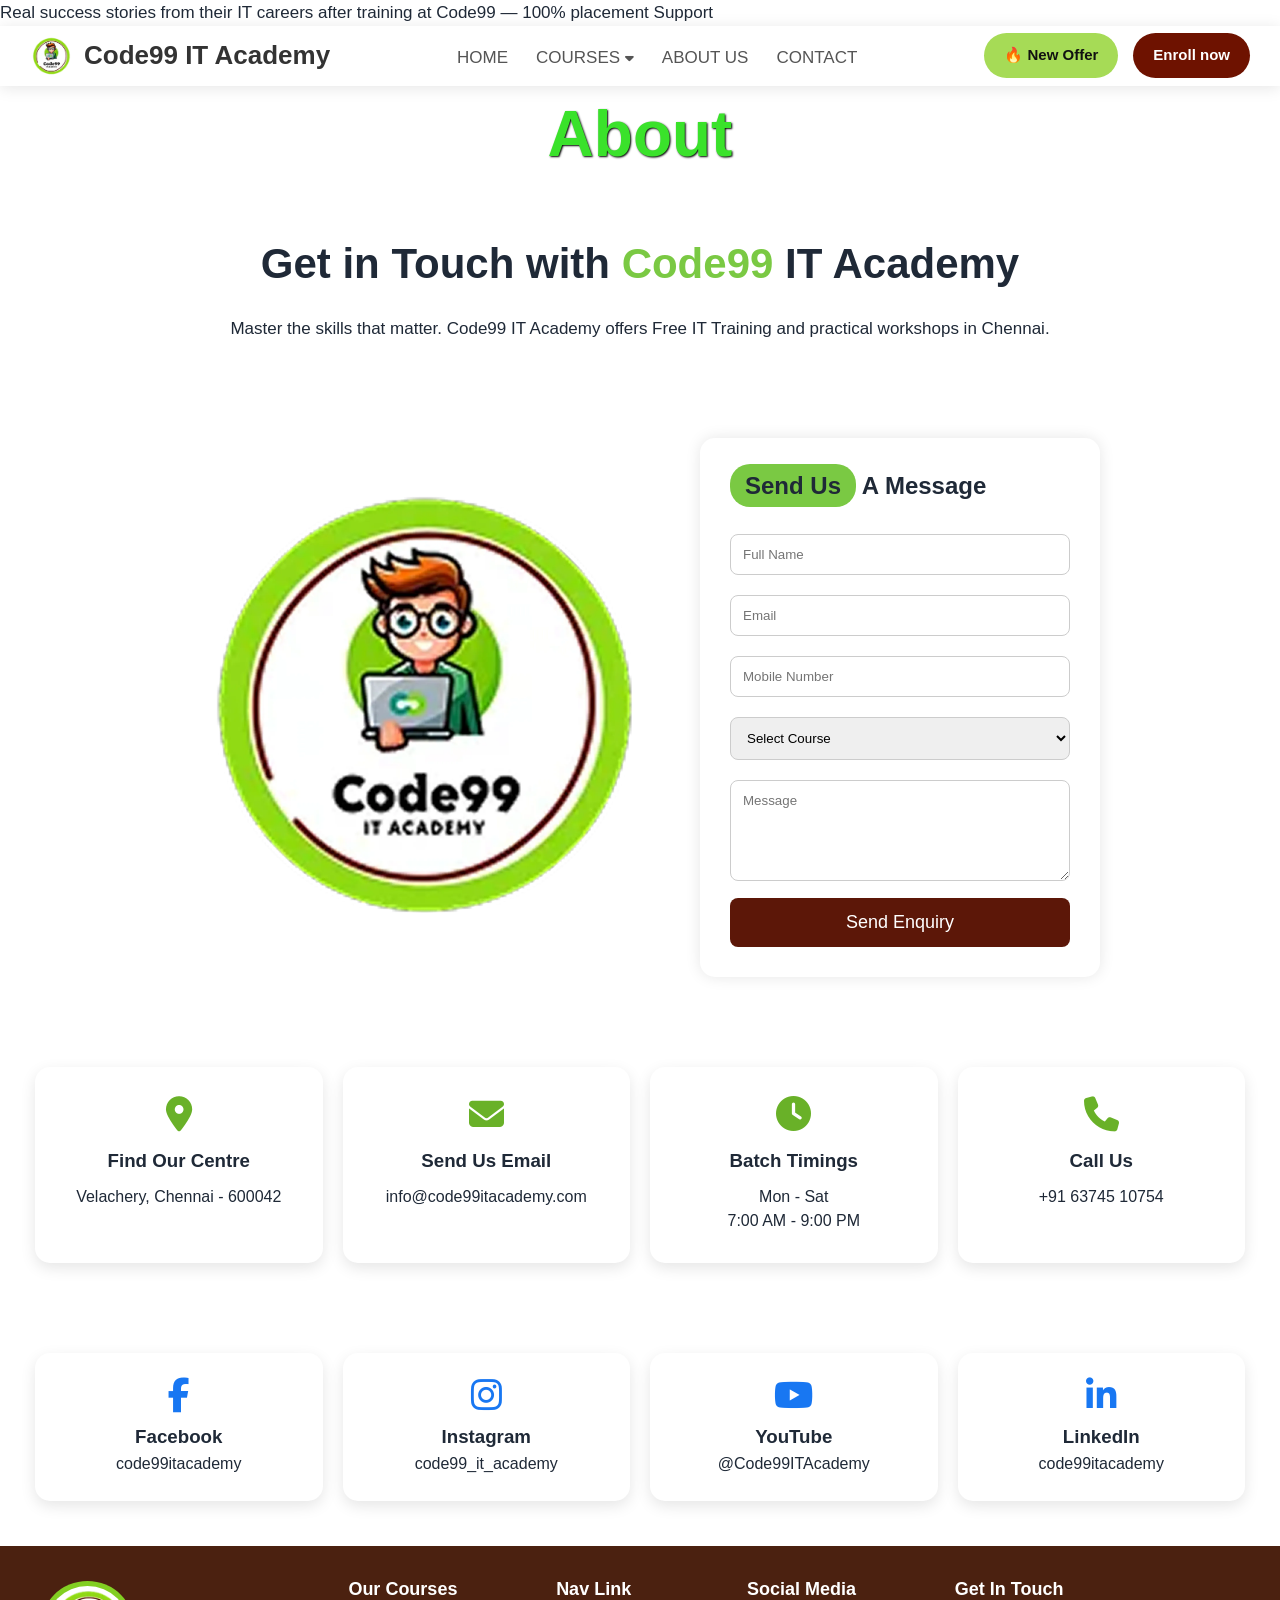
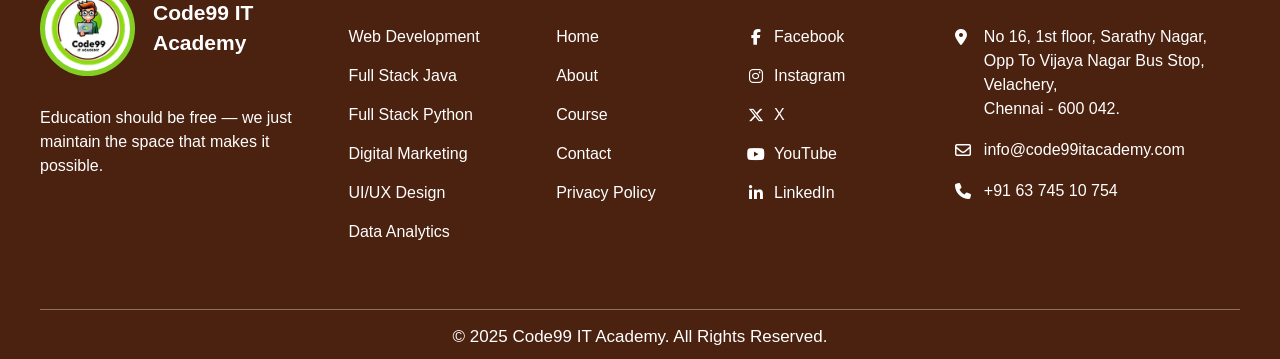
<file: about.html>
<!DOCTYPE html>
<html lang="en">
<head>
    <meta charset="UTF-8">
    <meta name="viewport" content="width=device-width, initial-scale=1.0">
    <title>About</title>
    <link rel="stylesheet" href="./about.css">
     <link rel="stylesheet"
        href="https://cdnjs.cloudflare.com/ajax/libs/font-awesome/6.5.1/css/all.min.css">
</head>
<body>
 <header>

    <!-- Top Bar -->
    <!-- <div class="top-bar">

        <div class="phone">
            <i class="fa-solid fa-phone"></i>
            +91 63745 10754
        </div> -->

        <div class="announcement">
            Real success stories from their IT careers after training at
            Code99 — 100% placement Support
        </div>

    </div>

    <!-- Navbar -->

    <nav class="navbar">

        <div class="logo-section">

            <img src="./imagep/c99.jpg" alt="Logo" height="100%" width="100%">

            <h2>Code99 IT Academy</h2>

        </div>

        <ul class="nav-links">

            <li><a href="./new one.html">HOME</a></li>

            <li>
                <a href="">
                    COURSES
                    <i class="fa-solid fa-caret-down"></i>
                </a>
            </li>

            <li><a href="./achivement.html">ABOUT US</a></li>

            <li><a href="./about.html">CONTACT</a></li>

        </ul>
         
        <div class="nav-buttons">

            <a href="https://api.whatsapp.com/send/?phone=%2B916374510754&text=Hello%21+I+would+like+to+know+more+about+the+available+courses&type=phone_number&app_absent=0" class="offer-btn">
                🔥 New Offer
            </a>

            <a href="./profirast.html" class="enroll-btn">
                Enroll now
            </a>

        </div>

    </nav>

</header>
    <h4>About</h4>
      <section class="contact-header">
        <h1>Get in Touch with <span>Code99</span> IT Academy</h1>
        <p>
            Master the skills that matter. Code99 IT Academy offers Free IT Training
            and practical workshops in Chennai.
        </p>
    </section>

    <section class="contact-section">

        <div class="left">
            <img src="./imagep/c99.jpg" alt="support">
        </div>

        <div class="right">
            <div class="form-box">
                <h2><span>Send Us</span> A Message</h2>

                <form>
                    <input type="text" placeholder="Full Name">
                    <input type="email" placeholder="Email">
                    <input type="tel" placeholder="Mobile Number">

                    <select>
                        <option>Select Course</option>
                        <option>Python</option>
                        <option>Java</option>
                        <option>Web Development</option>
                    </select>

                    <textarea rows="5" placeholder="Message"></textarea>

                    <button type="submit">Send Enquiry</button>
                </form>
            </div>
        </div>

    </section>

    <section class="info-cards">

        <div class="card">
            <i class="fas fa-map-marker-alt"></i>
            <h3>Find Our Centre</h3>
            <p>Velachery, Chennai - 600042</p>
        </div>

        <div class="card">
            <i class="fas fa-envelope"></i>
            <h3>Send Us Email</h3>
            <p>info@code99itacademy.com</p>
        </div>

        <div class="card">
            <i class="fas fa-clock"></i>
            <h3>Batch Timings</h3>
            <p>Mon - Sat<br>7:00 AM - 9:00 PM</p>
        </div>

        <div class="card">
            <i class="fas fa-phone"></i>
            <h3>Call Us</h3>
            <p>+91 63745 10754</p>
        </div>

    </section>
    <section class="social-section">

        <div class="social-card">
            <i class="fab fa-facebook-f"></i>
            <h3>Facebook</h3>
            <p>code99itacademy</p>
        </div>

        <div class="social-card">
            <i class="fab fa-instagram"></i>
            <h3>Instagram</h3>
            <p>code99_it_academy</p>
        </div>

        <div class="social-card">
            <i class="fab fa-youtube"></i>
            <h3>YouTube</h3>
            <p>@Code99ITAcademy</p>
        </div>

        <div class="social-card">
            <i class="fab fa-linkedin-in"></i>
            <h3>LinkedIn</h3>
            <p>code99itacademy</p>
        </div>

    </section>
    <div class="page-content">

    <footer class="footer">

        <div class="footer-container">
            <div class="footer-about">

                <div class="brand">
                    <div class="logo">
                        <img src="./imagep/c99.jpg" alt="Code99 IT Academy">
                    </div>

                    <h6>
                        Code99 IT<br>
                        Academy
                    </h6>
                </div>

                <p>
                    Education should be free — we just<br>
                    maintain the space that makes it<br>
                    possible.
                </p>

            </div>
            <div class="footer-column">

                <h3>Our Courses</h3>

                <ul>
                    <li><a href="#">Web Development</a></li>
                    <li><a href="#">Full Stack Java</a></li>
                    <li><a href="#">Full Stack Python</a></li>
                    <li><a href="#">Digital Marketing</a></li>
                    <li><a href="#">UI/UX Design</a></li>
                    <li><a href="#">Data Analytics</a></li>
                </ul>

            </div>
            <div class="footer-column">

                <h3>Nav Link</h3>

                <ul>
                    <li><a href="./index.html">Home</a></li>
                    <li><a href="./about.html">About</a></li>
                    <li><a href="./course.css">Course</a></li>
                    <li><a href="./about.html">Contact</a></li>
                    <li><a href="./achivement.html">Privacy Policy</a></li>
                </ul>

            </div>

            <div class="footer-column">

                <h3>Social Media</h3>

                <ul class="social-links">

                    <li>
                        <a href="#">
                            <i class="fa-brands fa-facebook-f"></i>
                            Facebook
                        </a>
                    </li>

                    <li>
                        <a href="#">
                            <i class="fa-brands fa-instagram"></i>
                            Instagram
                        </a>
                    </li>

                    <li>
                        <a href="#">
                            <i class="fa-brands fa-x-twitter"></i>
                            X
                        </a>
                    </li>

                    <li>
                        <a href="#">
                            <i class="fa-brands fa-youtube"></i>
                            YouTube
                        </a>
                    </li>

                    <li>
                        <a href="#">
                            <i class="fa-brands fa-linkedin-in"></i>
                            LinkedIn
                        </a>
                    </li>

                </ul>

            </div>
            <div class="footer-column contact">

                <h3>Get In Touch</h3>

                <p>
                    <i class="fa-solid fa-location-dot"></i>

                    <span>
                        No 16, 1st floor, Sarathy Nagar,<br>
                        Opp To Vijaya Nagar Bus Stop, Velachery,<br>
                        Chennai - 600 042.
                    </span>
                </p>

                <p>
                    <i class="fa-regular fa-envelope"></i>
                    <a href="mailto:info@code99itacademy.com">
                        info@code99itacademy.com
                    </a>
                </p>

                <p>
                    <i class="fa-solid fa-phone"></i>
                    <a href="tel:+916374510754">
                        +91 63 745 10 754
                    </a>
                </p>

            </div>

        </div>

        <div class="copyright">
            <p>
                © 2025 Code99 IT Academy. All Rights Reserved.
            </p>
        </div>

    </footer>


</body>
</html>
</file>
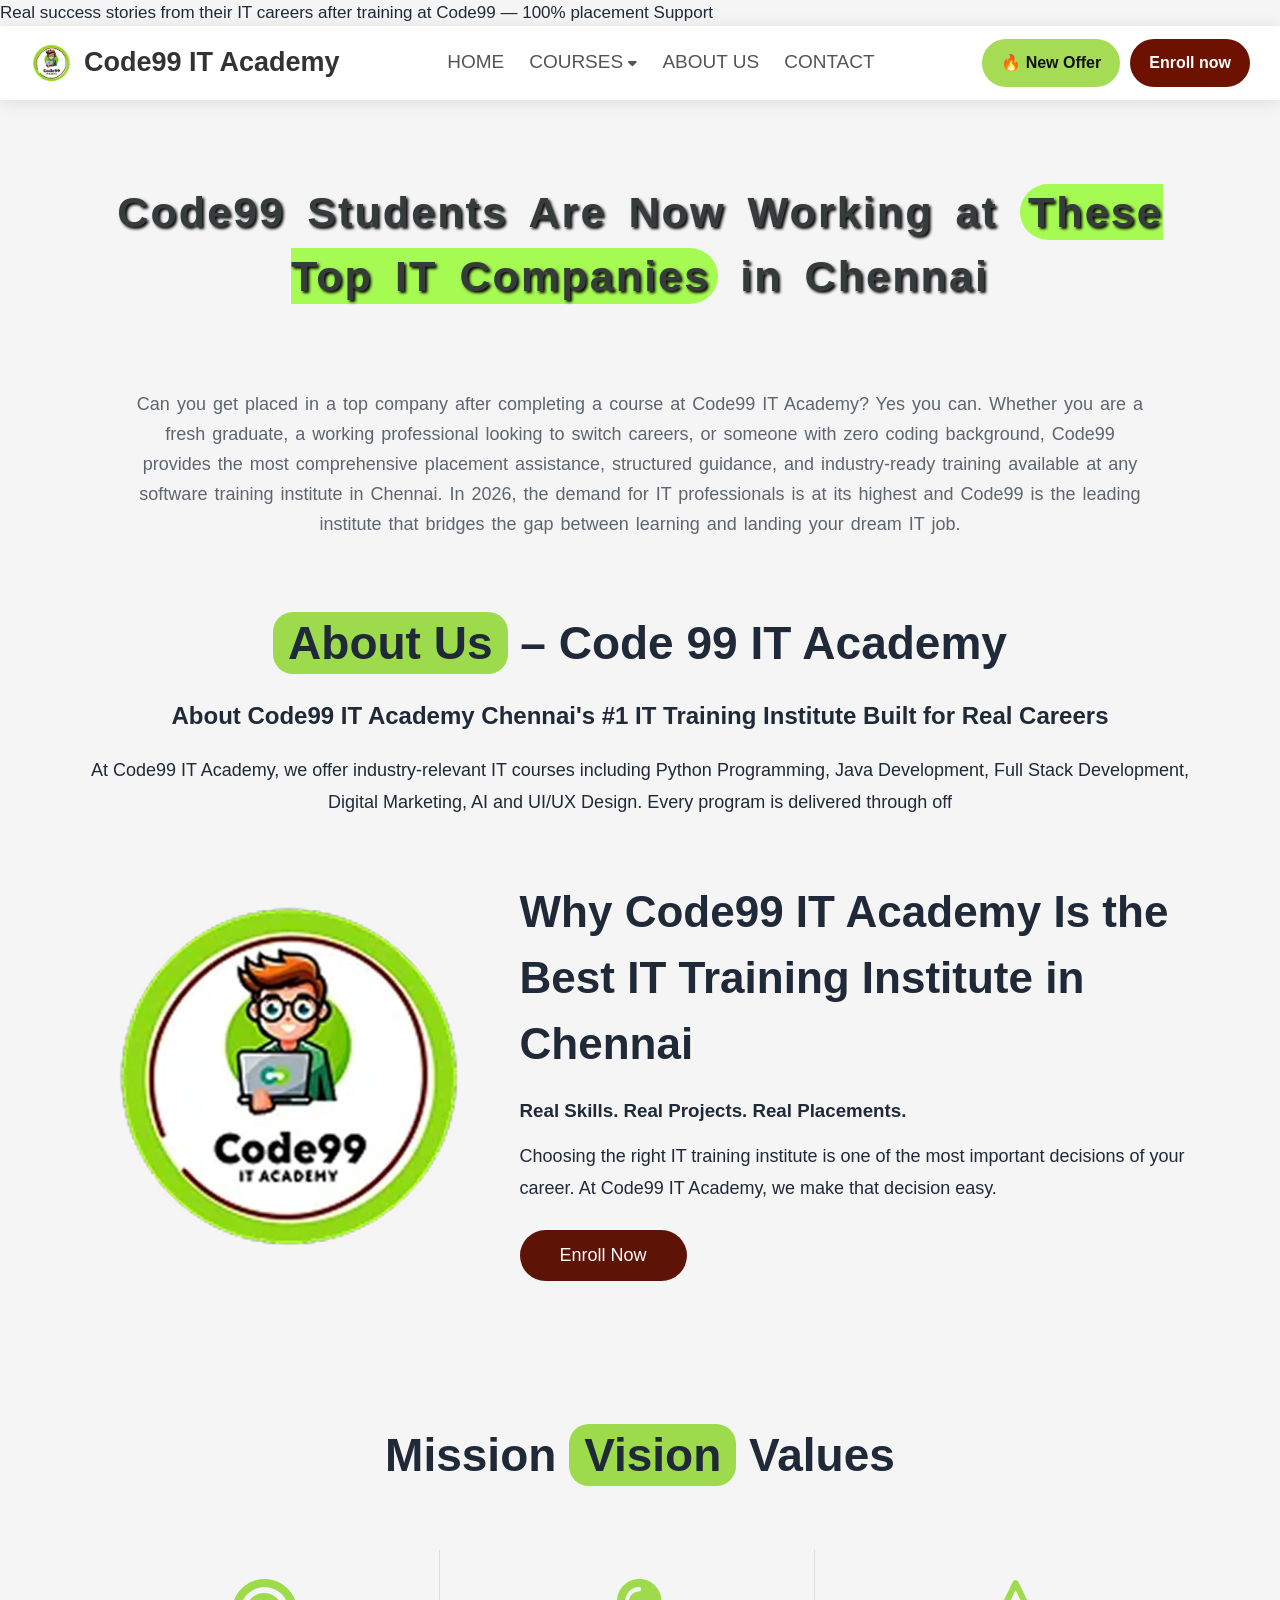
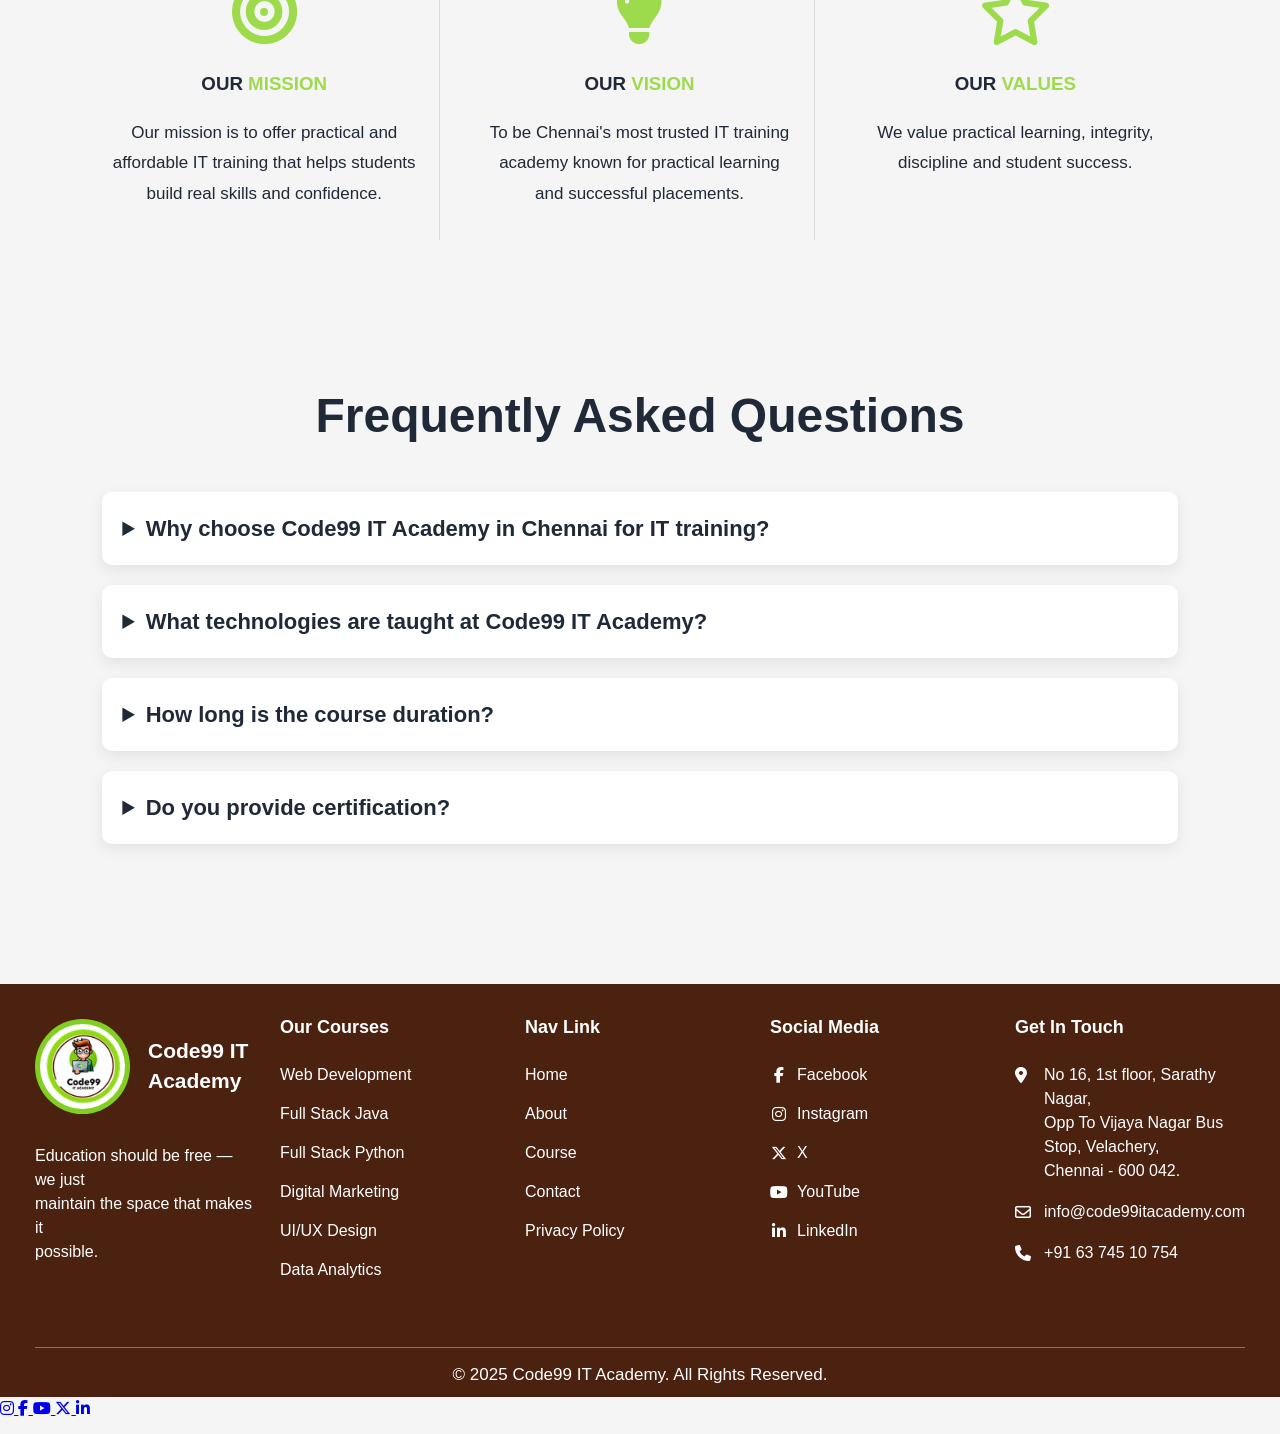
<file: achivement.html>
<!DOCTYPE html>
<html lang="en">
<head>
    <meta charset="UTF-8">
    <meta name="viewport" content="width=device-width, initial-scale=1.0">
    <title>achivement</title>
    <link rel="stylesheet" href="./achivement.css">
      <link rel="stylesheet" href="https://cdnjs.cloudflare.com/ajax/libs/font-awesome/6.7.2/css/all.min.css">
</head>
<body>
   
   <header>

    <!-- Top Bar -->
    <!-- <div class="top-bar">

        <div class="phone">
            <i class="fa-solid fa-phone"></i>
            +91 63745 10754
        </div> -->

        <div class="announcement">
            Real success stories from their IT careers after training at
            Code99 — 100% placement Support
        </div>

    </div>

    <!-- Navbar -->

    <nav class="navbar">

        <div class="logo-section">

            <img src="./imagep/c99.jpg" alt="Logo" height="100%" width="100%">

            <h2>Code99 IT Academy</h2>

        </div>

        <ul class="nav-links">

            <li><a href="./new one.html">HOME</a></li>

            <li>
                <a href="">
                    COURSES
                    <i class="fa-solid fa-caret-down"></i>
                </a>
            </li>

            <li><a href="./achivement.html">ABOUT US</a></li>

            <li><a href="./about.html">CONTACT</a></li>

        </ul>
         
        <div class="nav-buttons">

            <a href="https://api.whatsapp.com/send/?phone=%2B916374510754&text=Hello%21+I+would+like+to+know+more+about+the+available+courses&type=phone_number&app_absent=0" class="offer-btn">
                🔥 New Offer
            </a>

            <a href="./profirast.html" class="enroll-btn">
                Enroll now
            </a>

        </div>

    </nav>

</header>
  
    <h4>Code99 Students Are Now Working at <span class="headspan">These Top IT Companies</span> in Chennai</h4>
    <p>Can you get placed in a top company after completing a course at Code99 IT Academy? Yes you can. Whether you are a fresh graduate, a working professional looking to switch careers, or someone with zero coding background, Code99 provides the most comprehensive placement assistance, structured guidance, and industry-ready training available at any software training institute in Chennai. In 2026, the demand for IT professionals is at its highest and Code99 is the leading institute that bridges the gap between learning and landing your dream IT job.</p>
     <section class="about">
    <div class="title">
        <span>About Us</span> – Code 99 IT Academy
    </div>

    <h2>
        About Code99 IT Academy Chennai's #1 IT Training
        Institute Built for Real Careers
    </h2>

    <p>
        At Code99 IT Academy, we offer industry-relevant IT courses
        including Python Programming, Java Development,
        Full Stack Development, Digital Marketing, AI and UI/UX Design.
        Every program is delivered through off                                                                                                                                                                                                                       

    <div class="about-container">

        <div class="about-image">
            <img src="./imagep/c99.jpg" alt="Student">
        </div>

        <div class="about-content">
            <h1>
                Why Code99 IT Academy Is the Best IT Training Institute in Chennai
            </h1>

            <h3>
                Real Skills. Real Projects. Real Placements.
            </h3>

            <p>
                Choosing the right IT training institute is one of the
                most important decisions of your career.
                At Code99 IT Academy, we make that decision easy.
            </p>

            <button>Enroll Now</button>
        </div>

    </div>
</section>
<section class="mvv">

    <div class="section-heading">
        Mission <span>Vision</span> Values
    </div>

    <div class="mvv-container">

        <div class="box">
            <i class="fa-solid fa-bullseye"></i>

            <h3>OUR <span>MISSION</span></h3>

            <p>
                Our mission is to offer practical and affordable IT training
                that helps students build real skills and confidence.
            </p>
        </div>

        <div class="box">
            <i class="fa-solid fa-lightbulb"></i>

            <h3>OUR <span>VISION</span></h3>

            <p>
                To be Chennai's most trusted IT training academy known
                for practical learning and successful placements.
            </p>
        </div>

        <div class="box">
            <i class="fa-regular fa-star"></i>

            <h3>OUR <span>VALUES</span></h3>

            <p>
                We value practical learning, integrity,
                discipline and student success.
            </p>
        </div>

    </div>
</section>

<section class="faq">

    <h1>Frequently Asked Questions</h1>

    <details>
        <summary>
            Why choose Code99 IT Academy in Chennai for IT training?
        </summary>

        <p>
            Code99 IT Academy offers hands-on learning,
            expert trainers, project-based training,
            and placement support.
        </p>
    </details>

    <details>
        <summary>
            What technologies are taught at Code99 IT Academy?
        </summary>

        <p>
            Python, Java, Data Analytics, AI,
            Digital Marketing and Full Stack Development.
        </p>
    </details>

    <details>
        <summary>
            How long is the course duration?
        </summary>

        <p>
            Most courses are completed within 4 months
            with practical training and projects.
        </p>
    </details>

    <details>
        <summary>
            Do you provide certification?
        </summary>

        <p>
            Yes. Students receive recognized certifications
            after successful completion.
        </p>
    </details>

</section>
    <div class="page-content">

    <footer class="footer">

        <div class="footer-container">
            <div class="footer-about">

                <div class="brand">
                    <div class="logo">
                        <img src="./imagep/c99.jpg" alt="Code99 IT Academy">
                    </div>

                    <h6>
                        Code99 IT<br>
                        Academy
                    </h6>
                </div>

                <p>
                    Education should be free — we just<br>
                    maintain the space that makes it<br>
                    possible.
                </p>

            </div>
            <div class="footer-column">

                <h3>Our Courses</h3>

                <ul>
                    <li><a href="#">Web Development</a></li>
                    <li><a href="#">Full Stack Java</a></li>
                    <li><a href="#">Full Stack Python</a></li>
                    <li><a href="#">Digital Marketing</a></li>
                    <li><a href="#">UI/UX Design</a></li>
                    <li><a href="#">Data Analytics</a></li>
                </ul>

            </div>
            <div class="footer-column">

                <h3>Nav Link</h3>

                <ul>
                    <li><a href="./index.html">Home</a></li>
                    <li><a href="./about.html">About</a></li>
                    <li><a href="./course.css">Course</a></li>
                    <li><a href="./about.html">Contact</a></li>
                    <li><a href="./achivement.html">Privacy Policy</a></li>
                </ul>

            </div>

            <div class="footer-column">

                <h3>Social Media</h3>

                <ul class="social-links">

                    <li>
                        <a href="#">
                            <i class="fa-brands fa-facebook-f"></i>
                            Facebook
                        </a>
                    </li>

                    <li>
                        <a href="#">
                            <i class="fa-brands fa-instagram"></i>
                            Instagram
                        </a>
                    </li>

                    <li>
                        <a href="#">
                            <i class="fa-brands fa-x-twitter"></i>
                            X
                        </a>
                    </li>

                    <li>
                        <a href="#">
                            <i class="fa-brands fa-youtube"></i>
                            YouTube
                        </a>
                    </li>

                    <li>
                        <a href="#">
                            <i class="fa-brands fa-linkedin-in"></i>
                            LinkedIn
                        </a>
                    </li>

                </ul>

            </div>
            <div class="footer-column contact">

                <h3>Get In Touch</h3>

                <p>
                    <i class="fa-solid fa-location-dot"></i>

                    <span>
                        No 16, 1st floor, Sarathy Nagar,<br>
                        Opp To Vijaya Nagar Bus Stop, Velachery,<br>
                        Chennai - 600 042.
                    </span>
                </p>

                <p>
                    <i class="fa-regular fa-envelope"></i>
                    <a href="mailto:info@code99itacademy.com">
                        info@code99itacademy.com
                    </a>
                </p>

                <p>
                    <i class="fa-solid fa-phone"></i>
                    <a href="tel:+916374510754">
                        +91 63 745 10 754
                    </a>
                </p>

            </div>

        </div>

        <div class="copyright">
            <p>
                © 2025 Code99 IT Academy. All Rights Reserved.
            </p>
        </div>

    </footer>

    <div class="floating-social">

        <a href="#" class="instagram">
            <i class="fa-brands fa-instagram"></i>
        </a>

        <a href="#" class="facebook">
            <i class="fa-brands fa-facebook-f"></i>
        </a>

        <a href="#" class="youtube">
            <i class="fa-brands fa-youtube"></i>
        </a>

        <a href="#" class="twitter">
            <i class="fa-brands fa-x-twitter"></i>
        </a>

        <a href="#" class="linkedin">
            <i class="fa-brands fa-linkedin-in"></i>
        </a>

    </div>

</body>
</html>
</file>
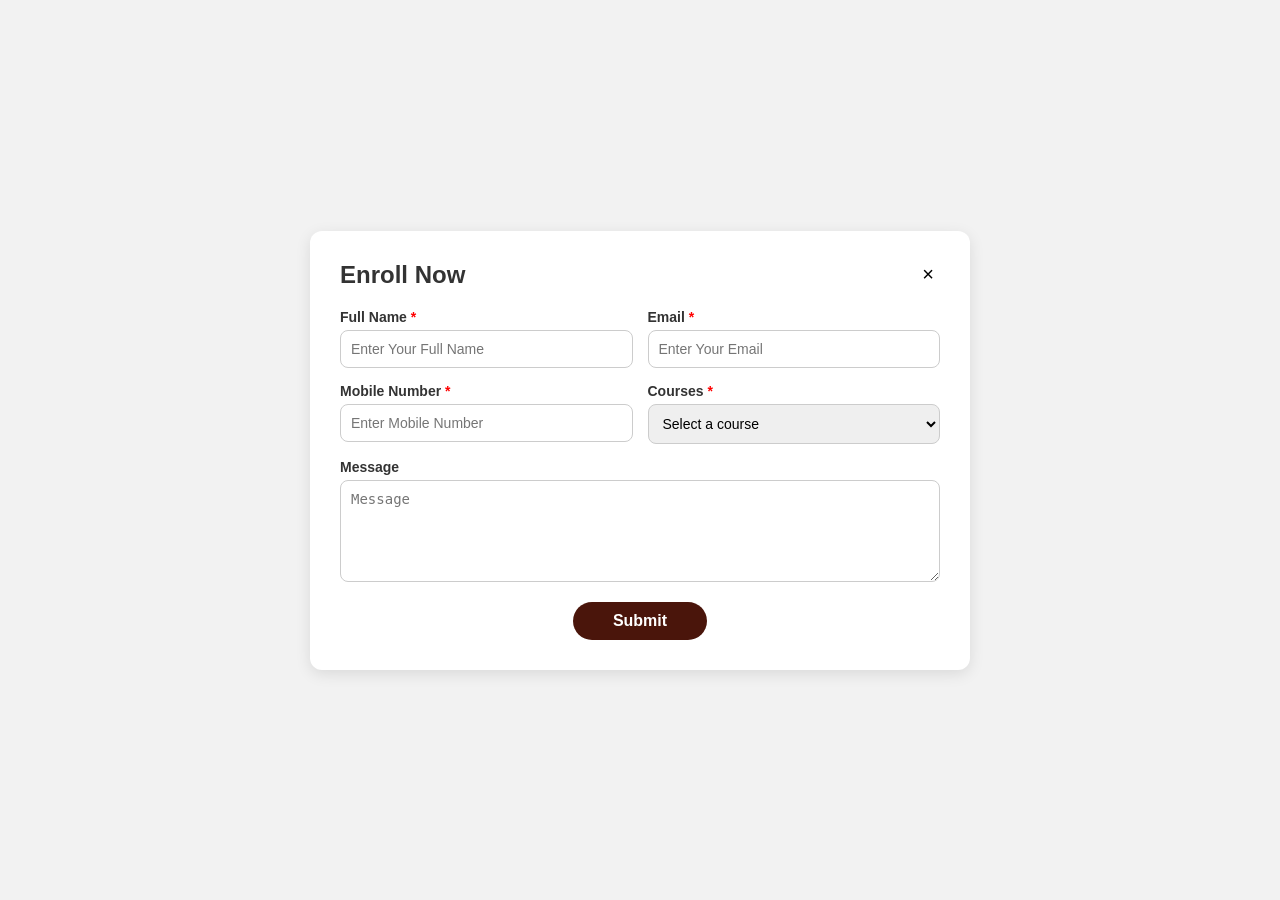
<file: profirast.html>
<!DOCTYPE html>
<html lang="en">
<head>
    <meta charset="UTF-8">
    <title>Enrollment Form</title>
    <style>
        /* General page layout */
        body {
            font-family: Arial, sans-serif;
            background-color: #f2f2f2;
            display: flex;
            justify-content: center;
            align-items: center;
            min-height: 100vh;
            margin: 0;
        }

        /* The main white card */
        .card {
            background-color: #ffffff;
            width: 90%;
            max-width: 600px;
            padding: 30px;
            border-radius: 12px;
            box-shadow: 0 4px 15px rgba(0, 0, 0, 0.1);
        }

        /* Form Header */
        .header {
            display: flex;
            justify-content: space-between;
            align-items: center;
            margin-bottom: 20px;
        }

        .header h2 {
            margin: 0;
            color: #333;
        }

        .close-btn {
            font-size: 20px;
            cursor: pointer;
            border: none;
            background: none;
        }

        /* Form Layout */
        .row {
            display: flex;
            gap: 15px;
            margin-bottom: 15px;
        }

        .field {
            flex: 1;
            display: flex;
            flex-direction: column;
        }

        /* Text Labels */
        label {
            font-size: 14px;
            font-weight: bold;
            margin-bottom: 5px;
            color: #333;
        }

        .star {
            color: red;
        }

        /* Input Boxes & Dropdowns */
        input, select, textarea {
            padding: 10px;
            border: 1px solid #ccc;
            border-radius: 8px;
            font-size: 14px;
            outline: none;
        }

        textarea {
            height: 80px;
            resize: vertical;
        }

        /* Submit Button */
        .btn-container {
            text-align: center;
            margin-top: 20px;
        }

        .submit-btn {
            background-color: #4a150b;
            color: white;
            padding: 10px 40px;
            border: none;
            border-radius: 20px;
            font-size: 16px;
            font-weight: bold;
            cursor: pointer;
        }

        .submit-btn:hover {
            background-color: #330e07;
        }
    </style>
</head>
<body>

    <div class="card">
        <!-- Header -->
        <div class="header">
            <h2>Enroll Now</h2>
            <button class="close-btn">&times;</button>
        </div>

        <!-- Form Start -->
        <form>
            <!-- Row 1: Name and Email -->
            <div class="row">
                <div class="field">
                    <label>Full Name <span class="star">*</span></label>
                    <input type="text" placeholder="Enter Your Full Name" required>
                </div>
                <div class="field">
                    <label>Email <span class="star">*</span></label>
                    <input type="email" placeholder="Enter Your Email" required>
                </div>
            </div>

            <!-- Row 2: Mobile and Courses -->
            <div class="row">
                <div class="field">
                    <label>Mobile Number <span class="star">*</span></label>
                    <input type="tel" placeholder="Enter Mobile Number" required>
                </div>
                <div class="field">
                    <label>Courses <span class="star">*</span></label>
                    <select required>
                        <option value="">Select a course</option>
                        <option value="c">C / C++</option>
                        <option value="java">Java</option>
                        <option value="python">Python</option>
                    </select>
                </div>
            </div>

            <!-- Row 3: Message -->
            <div class="field">
                <label>Message</label>
                <textarea placeholder="Message"></textarea>
            </div>

            <!-- Submit Button -->
            <div class="btn-container">
                <button type="submit" class="submit-btn">Submit</button>
            </div>
        </form>
    </div>

</body>
</html>
</file>
<file: about.css>
:root {
      --primary: #4A121A;
      --primary-hover: #360d13;
      --accent-green: #22C55E;
      --bg-light-green: #F2FBF5;
      --border-green: #DCFCE7;
      --text-dark: #1F2937;
      --text-muted: #6B7280;
      --border-gray: #E5E7EB;
      --card-bg: #FFFFFF;
      --dark-black:rgb(0, 0, 0);
    }

    * {
      box-sizing: border-box;
      margin: 0;
      padding: 0;
      font-family: -apple-system, BlinkMacSystemFont, "Segoe UI", Roboto, Helvetica, Arial, sans-serif;
    }

    body {
      background-color: #FFFFFF;
      color: var(--text-dark);
      line-height: 1.5;
      width: 100%;
      /* max-width:1300px; */
    }

  .top-bar{
    background:#7dc71d;
    color:#111;
    height:44px;

    display:flex;
    align-items:center;
    justify-content:space-between;

    padding:0 28px;
}

.phone{
    font-size:20px;
    font-weight:500;
}

.phone i{
    margin-right:8px;
}

.announcement{
    font-size:18px;
    font-weight:500;
}

/* ==========================
NAVBAR
========================== */

.navbar{

    background:#fff;
    height:60px;
    display:flex;
    justify-content:space-between;
    align-items:center;
    overflow: hidden;
    padding:14px 25px;
    font-size: 20px;
    box-shadow:0 2px 15px rgba(0,0,0,.1);
}

/* Logo */

.logo-section{
    display:flex;
    align-items:center;
    gap:12px;
}

.logo-section img{
    width:42px;
    height:42px;
    border-radius:50%;
}

.logo-section h2{
    font-size:30px;
    color:#333;
    font-weight:600;
}

/* Menu */

.nav-links{
    display:flex;
    list-style:none;
    gap:45px;
}

.nav-links a{
    text-decoration:none;
    color:#555;
    font-size:22px;
    font-weight:500;
    transition:.3s;
}

.nav-links a:hover{
    border-bottom: 2px solid #7dc71d;
    padding-bottom: 5px;
    border-radius: 2px;
    color:#7dc71d;
}

.nav-links i{
    font-size:14px;
}

/* Buttons */

.nav-buttons{
    display:flex;
    gap:15px;
}

.offer-btn{
    text-decoration:none;

    background:#a6db56;

    color:#111;

    padding:14px 25px;

    border-radius:30px;

    font-size:18px;
    font-weight:600;

    transition:.3s;
}

.offer-btn:hover{
    transform:translateY(-3px);
}

.enroll-btn{

    text-decoration:none;

    background:#6e1200;

    color:white;

    padding:14px 28px;

    border-radius:30px;

    font-size:18px;
    font-weight:600;

    transition:.3s;
}

.enroll-btn:hover{
    background:#520d00;
}
  .dropdown {
    position: relative;
    width: 250px;
    border: 1px solid #ddd;
    box-shadow: 0 2px 10px rgba(0,0,0,0.1);
    visibility: hidden;
  }
  .courses-btn {
    padding: 12px 15px;
    font-weight: bold;
    cursor: pointer;
    border-bottom: 1px solid #eee;
  }
  .menu {
    list-style: none;
    margin: 0;
    padding: 0;
  }
  .menu li {
    padding: 12px 15px;
    cursor: pointer;
    border-bottom: 1px solid #f0f0f0;
  }
  .menu li:hover {
    background: #f0f8ff;
    border-left: 3px solid #00c853;
  }
  /* Active item like in screenshot */
  .menu li.active {
    background: #f0f8ff;
    border-left: 3px solid #00c853;
  }
h4{
    text-align: center;
    font-size:4rem;
    color: rgb(58, 226, 43);
    margin: auto;
    text-shadow: 1px 1px 2px black;
}
.contact-header{
    text-align:center;
    padding:50px 20px;
}

.contact-header h1{
    font-size:45px;
    margin-bottom:20px;
}

.contact-header span{
    color:#7ac943;
}

.contact-header p{
    max-width:900px;
    margin:auto;
    line-height:1.7;
    font-size:18px;
}

.contact-section{
    display:flex;
    justify-content:center;
    align-items:center;
    gap:50px;
    padding:50px;
    flex-wrap:wrap;
}

.left img{
    width:500px;
    max-width:100%;
}

.form-box{
    background:#fff;
    padding:30px;
    border-radius:15px;
    box-shadow:0 0 15px rgba(0,0,0,0.1);
    width:420px;
}

.form-box h2{
    margin-bottom:20px;
}

.form-box span{
    background:#7ac943;
    padding:8px 15px;
    border-radius:20px;
}

form input,
form select,
form textarea{
    width:100%;
    padding:12px;
    margin:10px 0;
    border:1px solid #ccc;
    border-radius:8px;
}

button{
    width:100%;
    padding:14px;
    border:none;
    background:#5c1708;
    color:white;
    font-size:18px;
    border-radius:8px;
    cursor:pointer;
}

button:hover{
    background:#3f1005;
}

.info-cards{
    display:grid;
    grid-template-columns:repeat(auto-fit,minmax(250px,1fr));
    gap:20px;
    padding:50px;
}

.card{
    background:white;
    text-align:center;
    padding:30px;
    border-radius:15px;
    box-shadow:0 5px 15px rgba(0,0,0,0.1);
}

.card i{
    font-size:35px;
    color:#69b128;
    margin-bottom:15px;
}

.card h3{
    margin-bottom:10px;
}

.social-section{
    display:grid;
    grid-template-columns:repeat(auto-fit,minmax(220px,1fr));
    gap:20px;
    padding:50px;
}

.social-card{
    background:white;
    text-align:center;
    padding:25px;
    border-radius:15px;
    box-shadow:0 5px 15px rgba(0,0,0,0.1);
}

.social-card i{
    font-size:35px;
    color:#1877f2;
    margin-bottom:10px;
}
/* .floating-icons{
    position:fixed;
    top:200px;
    right:15px;
    display:flex;
    flex-direction:column;
    gap:10px;
} */

.floating-icons a{
    width:50px;
    height:50px;
    display:flex;
    align-items:center;
    justify-content:center;
    background:#fff;
    border-radius:10px;
    text-decoration:none;
    color:black;
    font-size:22px;
    box-shadow:0 0 10px rgba(0,0,0,0.2);
}

.floating-icons a:hover{
    transform:scale(1.1);
}
.footer {
    font-family: Arial, Helvetica, sans-serif;
    position: relative;
    background: #4b2110;
    color: #fff;
    padding: 30px 45px 0;
}



.footer-container {
    max-width: 1280px;
    margin: auto;

    display: grid;

    grid-template-columns:
        1.6fr
        1fr
        0.9fr
        1fr
        1.7fr;

    gap: 40px;

    padding-bottom:50px;
}


.footer-about {
    padding-top: 5px;
}

.brand {
    display: flex;
    align-items: center;
    gap: 18px;
}

.logo {
    width: 95px;
    height: 95px;

    border-radius: 50%;

    background: #82cf22;

    display: flex;
    align-items: center;
    justify-content: center;

    padding: 5px;
}

.logo img {
    width: 100%;
    height: 100%;

    object-fit: cover;

    border-radius: 50%;

    background: white;
}


.brand h6 {
    font-size: 21px;
    line-height: 1.45;
    font-weight: 700;
}


.footer-about p {
    margin-top: 30px;

    font-size: 16px;
    line-height: 1.5;

    color: #fff;
}

.footer-column h3 {
    font-size: 18px;
    font-weight: 700;

    margin-bottom: 22px;
}


.footer-column ul {
    list-style: none;
}


.footer-column ul li {
    display: flex;
    flex-direction: column;
    margin-bottom:15px;
}


.footer-column a {
    color: #fff;
    text-decoration: none;

    font-size: 16px;

    transition: 0.3s;
}


.footer-column a:hover {
    color: #8bd52c;
}

.social-links li a {
    display: flex;
    align-items: center;
    gap: 10px;
}


.social-links i {
    width: 17px;
    text-align: center;
}

.contact p {
    display: flex;
    align-items: flex-start;

    gap: 13px;

    margin-bottom: 17px;

    font-size: 16px;
    line-height: 1.5;
}


.contact p i {
    width: 16px;
    min-width: 16px;

    margin-top: 4px;

    color: #fff;
}


.contact p a {
    font-size: 16px;
}

.copyright {
    border-top: 1px solid rgba(255, 255, 255, 0.35);

    text-align: center;

    padding: 14px 0 10px;
}


.copyright p {
    font-size: 17px;
    line-height: 1.5;
}
/* =========================================================
   RESPONSIVE DESIGN
   ========================================================= */

/* =========================
   LARGE DESKTOP
   1400px+
   ========================= */

@media (min-width: 1400px) {

    .top-bar {
        height: 44px;
        padding: 0 40px;
    }

    .phone {
        font-size: 18px;
    }

    .announcement {
        font-size: 18px;
    }

    .navbar {
        min-height: 70px;
        padding: 12px 40px;
    }

    .logo-section h2 {
        font-size: 28px;
    }

    .nav-links {
        gap: 35px;
    }

    .nav-links a {
        font-size: 18px;
    }

    .offer-btn,
    .enroll-btn {
        font-size: 16px;
        padding: 12px 22px;
    }

    .contact-header {
        padding: 55px 40px;
    }

    .contact-header h1 {
        font-size: 44px;
    }

    .contact-header p {
        font-size: 18px;
        max-width: 900px;
    }

    .contact-section {
        padding: 50px;
        gap: 50px;
    }

    .left img {
        width: min(500px, 42vw);
        height: auto;
    }

    .form-box {
        width: min(420px, 38vw);
    }

    .info-cards,
    .social-section {
        padding: 50px;
    }

    .footer {
        padding: 30px 45px 0;
    }
}


/* =========================
   DESKTOP
   1200px - 1399px
   ========================= */

@media (min-width: 1200px) and (max-width: 1399px) {

    .top-bar {
        padding: 0 30px;
    }

    .phone {
        font-size: 17px;
    }

    .announcement {
        font-size: 17px;
    }

    .navbar {
        padding: 12px 30px;
    }

    .logo-section h2 {
        font-size: 26px;
    }

    .nav-links {
        gap: 28px;
    }

    .nav-links a {
        font-size: 17px;
    }

    .offer-btn,
    .enroll-btn {
        font-size: 15px;
        padding: 11px 20px;
    }

    .contact-header {
        padding: 50px 35px;
    }

    .contact-header h1 {
        font-size: 42px;
    }

    .contact-header p {
        font-size: 17px;
    }

    .contact-section {
        padding: 45px 35px;
        gap: 40px;
    }

    .left img {
        width: min(480px, 42vw);
    }

    .form-box {
        width: 400px;
        max-width: 100%;
    }

    .info-cards,
    .social-section {
        padding: 45px 35px;
    }

    .footer {
        padding: 30px 40px 0;
    }
}


/* =========================
   LAPTOP / SMALL DESKTOP
   992px - 1199px
   ========================= */

@media (min-width: 992px) and (max-width: 1199px) {

    .top-bar {
        height: 42px;
        padding: 0 22px;
    }

    .phone {
        font-size: 16px;
    }

    .announcement {
        font-size: 16px;
    }

    .navbar {
        min-height: 65px;
        padding: 10px 22px;
    }

    .logo-section {
        gap: 8px;
    }

    .logo-section img {
        width: 38px;
        height: 38px;
    }

    .logo-section h2 {
        font-size: 23px;
    }

    .nav-links {
        gap: 20px;
    }

    .nav-links a {
        font-size: 15px;
    }

    .nav-links i {
        font-size: 11px;
    }

    .nav-buttons {
        gap: 8px;
    }

    .offer-btn,
    .enroll-btn {
        font-size: 14px;
        padding: 10px 15px;
    }

    .contact-header {
        padding: 45px 30px;
    }

    .contact-header h1 {
        font-size: 38px;
    }

    .contact-header p {
        font-size: 16px;
    }

    .contact-section {
        padding: 40px 30px;
        gap: 30px;
    }

    .left img {
        width: min(430px, 45vw);
    }

    .form-box {
        width: 380px;
        max-width: 100%;
        padding: 27px;
    }

    .info-cards,
    .social-section {
        padding: 40px 30px;
        gap: 18px;
    }

    .card {
        padding: 25px;
    }

    .social-card {
        padding: 22px;
    }

    .footer {
        padding: 35px 30px 0;
    }

    .footer-container {
        grid-template-columns: repeat(3, 1fr);
        gap: 30px;
    }
}


/* =========================
   TABLET
   768px - 991px
   ========================= */

@media (min-width: 768px) and (max-width: 991px) {

    .top-bar {
        height: 40px;
        padding: 0 18px;
    }

    .phone {
        font-size: 14px;
    }

    .announcement {
        font-size: 14px;
    }

    .navbar {
        min-height: 70px;
        padding: 10px 18px;
    }

    .logo-section {
        gap: 7px;
    }

    .logo-section img {
        width: 36px;
        height: 36px;
    }

    .logo-section h2 {
        font-size: 21px;
    }

    .nav-links {
        gap: 14px;
    }

    .nav-links a {
        font-size: 14px;
    }

    .nav-buttons {
        gap: 6px;
    }

    .offer-btn,
    .enroll-btn {
        font-size: 12px;
        padding: 9px 12px;
    }

    .contact-header {
        padding: 40px 25px;
    }

    .contact-header h1 {
        font-size: 34px;
    }
}


@media (min-width: 576px) and (max-width: 767px) {

    .top-bar {
        height: auto;
        min-height: 38px;
        padding: 7px 15px;
        gap: 8px;
    }

    .phone,
    .announcement {
        font-size: 13px;
    }

    .navbar {
        height: auto;
        min-height: 65px;
        padding: 10px 15px;
        flex-wrap: wrap;
        gap: 12px;
    }

    .logo-section {
        flex-shrink: 0;
    }

    .logo-section img {
        width: 36px;
        height: 36px;
    }

    .logo-section h2 {
        font-size: 20px;
    }

    .nav-links {
        order: 3;
        width: 100%;
        justify-content: center;
        gap: 18px;
        flex-wrap: wrap;
    }

    .nav-links a {
        font-size: 14px;
    }

    .nav-buttons {
        gap: 7px;
    }

    .offer-btn,
    .enroll-btn {
        font-size: 12px;
        padding: 8px 12px;
    }

    .contact-header {
        padding: 30px 20px;
    }

    .contact-header h1 {
        font-size: 30px;
        margin-bottom: 15px;
    }

    .contact-header p {
        font-size: 14px;
    }

    .contact-section {
        padding: 25px 20px;
        gap: 25px;
    }

    .left img {
        width: 100%;
        max-width: 450px;
    }

    .form-box {
        width: 100%;
        max-width: 450px;
        padding: 22px;
    }

    .form-box h2 {
        font-size: 22px;
    }

    form input,
    form select,
    form textarea {
        font-size: 14px;
        padding: 11px;
    }

    button {
        font-size: 16px;
        padding: 12px;
    }

    .info-cards,
    .social-section {
        padding: 25px 20px;
        grid-template-columns: repeat(2, 1fr);
        gap: 15px;
    }

    .card,
    .social-card {
        padding: 20px 15px;
    }

    .card i,
    .social-card i {
        font-size: 30px;
    }

    .footer {
        padding: 30px 20px 0;
    }

    .footer-container {
        grid-template-columns: repeat(2, 1fr);
        gap: 25px;
    }

    .logo {
        width: 65px;
        height: 65px;
    }

    .brand h6 {
        font-size: 16px;
    }

    .footer-about p,
    .footer-column a,
    .contact p {
        font-size: 13px;
    }

    .copyright p {
        font-size: 12px;
    }
}




@media (max-width: 575px) {

    /* TOP BAR */

    .top-bar {
        height: auto;
        min-height: 36px;
        padding: 6px 12px;
        gap: 5px;
    }

    .phone {
        font-size: 11px;
    }

    .announcement {
        font-size: 11px;
        text-align: right;
    }

    /* NAVBAR */

    .navbar {
        height: auto;
        min-height: 60px;
        padding: 9px 12px;
        flex-wrap: wrap;
        gap: 10px;
    }

    .logo-section {
        gap: 6px;
    }

    .logo-section img {
        width: 34px;
        height: 34px;
    }

    .logo-section h2 {
        font-size: 18px;
    }

    .nav-links {
        order: 3;
        width: 100%;
        justify-content: center;
        align-items: center;
        gap: 12px;
        flex-wrap: wrap;
    }

    .nav-links a {
        font-size: 12px;
    }

    .nav-links i {
        font-size: 9px;
    }

    .nav-buttons {
        gap: 5px;
    }

    .offer-btn,
    .enroll-btn {
        font-size: 10px;
        padding: 7px 10px;
        white-space: nowrap;
    }

    /* HEADER */

    .contact-header {
        padding: 25px 15px;
    }

    .contact-header h1 {
        font-size: clamp(25px, 7vw, 30px);
        margin-bottom: 12px;
    }

    .contact-header p {
        font-size: 13px;
        line-height: 1.6;
    }

    /* CONTACT SECTION */

    .contact-section {
        padding: 20px 15px;
        gap: 20px;
        flex-direction: column;
    }

    .left {
        width: 100%;
        text-align: center;
    }

    .left img {
        width: 100%;
        max-width: 360px;
        height: auto;
    }

    .form-box {
        width: 100%;
        max-width: 100%;
        padding: 18px;
        border-radius: 12px;
    }

    .form-box h2 {
        font-size: 20px;
        margin-bottom: 15px;
    }

    .form-box span {
        padding: 6px 12px;
        font-size: 13px;
    }

    form input,
    form select,
    form textarea {
        width: 100%;
        padding: 10px;
        margin: 7px 0;
        font-size: 13px;
    }

    button {
        padding: 11px;
        font-size: 15px;
    }

    /* INFO CARDS */

    .info-cards,
    .social-section {
        padding: 20px 15px;
        grid-template-columns: 1fr;
        gap: 15px;
    }

    .card {
        padding: 20px 15px;
        border-radius: 12px;
    }

    .card i {
        font-size: 28px;
        margin-bottom: 10px;
    }

    .card h3 {
        font-size: 17px;
    }

    .card p {
        font-size: 13px;
    }

    /* SOCIAL CARDS */

    .social-card {
        padding: 20px 15px;
        border-radius: 12px;
    }

    .social-card i {
        font-size: 28px;
    }

    .social-card h3 {
        font-size: 17px;
    }

    .social-card p {
        font-size: 13px;
    }

    /* FOOTER */

    .footer {
        padding: 25px 15px 0;
    }

    .footer-container {
        grid-template-columns: 1fr;
        gap: 25px;
        padding-bottom: 30px;
    }

    .brand {
        gap: 12px;
    }

    .logo {
        width: 60px;
        height: 60px;
    }

    .brand h6 {
        font-size: 16px;
    }

    .footer-about p,
    .footer-column a,
    .contact p {
        font-size: 13px;
    }

    .footer-column h3 {
        font-size: 16px;
        margin-bottom: 15px;
    }

    .footer-column ul li {
        margin-bottom: 10px;
    }

    .contact p {
        gap: 9px;
        margin-bottom: 12px;
    }

    .copyright {
        padding: 12px 0 9px;
    }

    .copyright p {
        font-size: 11px;
    }

    /* FLOATING ICONS */

    .floating-icons a {
        width: 42px;
        height: 42px;
        font-size: 18px;
    }
}
</file>
<file: achivement.css>
:root {
      --primary: #4A121A;
      --primary-hover: #360d13;
      --accent-green: #22C55E;
      --bg-light-green: #F2FBF5;
      --border-green: #DCFCE7;
      --text-dark: #1F2937;
      --text-muted: #6B7280;
      --border-gray: #E5E7EB;
      --card-bg: #FFFFFF;
      --dark-black:rgb(0, 0, 0);
    }

    * {
      box-sizing: border-box;
      margin: 0;
      padding: 0;
      font-family: -apple-system, BlinkMacSystemFont, "Segoe UI", Roboto, Helvetica, Arial, sans-serif;
    }

    body {
      background-color: #FFFFFF;
      color: var(--text-dark);
      line-height: 1.5;
      width: 100%;
      /* max-width:1300px; */
    }

   .top-bar{
    background:#7dc71d;
    color:#111;
    height:44px;

    display:flex;
    align-items:center;
    justify-content:space-between;

    padding:0 28px;
}

.phone{
    font-size:20px;
    font-weight:500;
}

.phone i{
    margin-right:8px;
}

.announcement{
    font-size:18px;
    font-weight:500;
}

/* ==========================
NAVBAR
========================== */

.navbar{

    background:#fff;

    display:flex;
    justify-content:space-between;
    align-items:center;
    overflow: hidden;
    padding:14px 25px;

    box-shadow:0 2px 15px rgba(0,0,0,.1);
}

/* Logo */

.logo-section{
    display:flex;
    align-items:center;
    gap:12px;
}

.logo-section img{
    width:42px;
    height:42px;
    border-radius:50%;
}

.logo-section h2{
    font-size:30px;
    color:#333;
    font-weight:600;
}

/* Menu */

.nav-links{
    display:flex;
    list-style:none;
    gap:45px;
}

.nav-links a{
    text-decoration:none;
    color:#555;
    font-size:22px;
    font-weight:500;
    transition:.3s;
}

.nav-links a:hover{
    border-bottom: 2px solid #7dc71d;
    padding-bottom: 5px;
    border-radius: 2px;
    color:#7dc71d;
}

.nav-links i{
    font-size:14px;
}

/* Buttons */

.nav-buttons{
    display:flex;
    gap:15px;
}

.offer-btn{
    text-decoration:none;

    background:#a6db56;

    color:#111;

    padding:14px 25px;

    border-radius:30px;

    font-size:18px;
    font-weight:600;

    transition:.3s;
}

.offer-btn:hover{
    transform:translateY(-3px);
}

.enroll-btn{

    text-decoration:none;

    background:#6e1200;

    color:white;

    padding:14px 28px;

    border-radius:30px;

    font-size:18px;
    font-weight:600;

    transition:.3s;
}

.enroll-btn:hover{
    background:#520d00;
}
  .dropdown {
    position: relative;
    width: 250px;
    border: 1px solid #ddd;
    box-shadow: 0 2px 10px rgba(0,0,0,0.1);
    visibility: hidden;
  }
  .courses-btn {
    padding: 12px 15px;
    font-weight: bold;
    cursor: pointer;
    border-bottom: 1px solid #eee;
  }
  .menu {
    list-style: none;
    margin: 0;
    padding: 0;
  }
  .menu li {
    padding: 12px 15px;
    cursor: pointer;
    border-bottom: 1px solid #f0f0f0;
  }
  .menu li:hover {
    background: #f0f8ff;
    border-left: 3px solid #00c853;
  }
  /* Active item like in screenshot */
  .menu li.active {
    background: #f0f8ff;
    border-left: 3px solid #00c853;
  }

h4{
    width:80%;
    margin:90px auto;
    font-size:2.9rem;
    font-family: Arial, Helvetica, sans-serif;
    text-align: center;
    text-shadow: 2px 2px 3px black;
    color: rgb(54, 59, 60);
    letter-spacing:2px;
    word-spacing:8px;
}
.headspan{
    background-color:rgba(129, 255, 3, 0.669);
    border-radius:30px;
    padding:4px 8px;
}
h4+p{
    width:82%;
    margin: auto;
    text-align:center;
    font-size:20px;
    line-height:32px;
    font-family: Arial, Helvetica, sans-serif;
    word-spacing:2px;
    opacity: 0.7;
}
*{
    margin:0;
    padding:0;
    box-sizing:border-box;
    font-family:Arial, sans-serif;
}

body{
    background:#f5f5f5;
}


.about{
    padding:70px 8%;
    text-align:center;
}

.title{
    font-size:50px;
    font-weight:bold;
    margin-bottom:20px;
}

.title span{
    background:#9edb4c;
    padding:5px 15px;
    border-radius:20px;
}

.about h2{
    margin-bottom:20px;
}

.about p{
    line-height:1.8;
    font-size:18px;
}

.about-container{
    display:flex;
    justify-content:space-between;
    align-items:center;
    gap:50px;
    margin-top:60px;
    flex-wrap:wrap;
}

.about-image img{
    width:450px;
    max-width:100%;
}

.about-content{
    flex:1;
    text-align:left;
}

.about-content h1{
    font-size:50px;
    margin-bottom:20px;
}

.about-content h3{
    margin-bottom:15px;
}

.about-content p{
    margin-bottom:25px;
}

.about-content button{
    padding:15px 40px;
    background:#5d1306;
    color:white;
    border:none;
    border-radius:30px;
    font-size:18px;
    cursor:pointer;
}

.mvv{
    padding:80px 8%;
}

.section-heading{
    text-align:center;
    font-size:50px;
    font-weight:bold;
    margin-bottom:60px;
}

.section-heading span{
    background:#9edb4c;
    padding:5px 15px;
    border-radius:20px;
}

.mvv-container{
    display:grid;
    grid-template-columns:repeat(auto-fit,minmax(300px,1fr));
    gap:40px;
}

.box{
    text-align:center;
    padding:40px;
    border-right:1px solid #ddd;
}

.box:last-child{
    border-right:none;
}

.box i{
    font-size:80px;
    color:#9edb4c;
    margin-bottom:25px;
}

.box h3{
    margin-bottom:20px;
}

.box span{
    color:#9edb4c;
}

.box p{
    font-size:18px;
    line-height:1.8;
}

.faq{
    padding:80px 10%;
}

.faq h1{
    text-align:center;
    font-size:55px;
    margin-bottom:40px;
}

details{
    background:white;
    margin-bottom:20px;
    border-radius:10px;
    padding:20px;
    box-shadow:0 5px 15px rgba(0,0,0,0.08);
}

summary{
    font-size:22px;
    font-weight:bold;
    cursor:pointer;
}

details p{
    margin-top:15px;
    line-height:1.8;
    font-size:18px;
}
 .page-content {
    min-height: 500px;
    padding: 50px 0px 0px 0px;
}

.footer {
    font-family: Arial, Helvetica, sans-serif;
    position: relative;
    background: #4b2110;
    color: #fff;
    padding: 30px 45px 0;
}



.footer-container {
    max-width: 1280px;
    margin: auto;

    display: grid;

    grid-template-columns:
        1.6fr
        1fr
        0.9fr
        1fr
        1.7fr;

    gap: 40px;

    padding-bottom:50px;
}


.footer-about {
    padding-top: 5px;
}

.brand {
    display: flex;
    align-items: center;
    gap: 18px;
}

.logo {
    width: 95px;
    height: 95px;

    border-radius: 50%;

    background: #82cf22;

    display: flex;
    align-items: center;
    justify-content: center;

    padding: 5px;
}

.logo img {
    width: 100%;
    height: 100%;

    object-fit: cover;

    border-radius: 50%;

    background: white;
}


.brand h6 {
    font-size: 21px;
    line-height: 1.45;
    font-weight: 700;
}


.footer-about p {
    margin-top: 30px;

    font-size: 16px;
    line-height: 1.5;

    color: #fff;
}

.footer-column h3 {
    font-size: 18px;
    font-weight: 700;

    margin-bottom: 22px;
}


.footer-column ul {
    list-style: none;
}


.footer-column ul li {
    display: flex;
    flex-direction: column;
    margin-bottom:15px;
}


.footer-column a {
    color: #fff;
    text-decoration: none;

    font-size: 16px;

    transition: 0.3s;
}


.footer-column a:hover {
    color: #8bd52c;
}

.social-links li a {
    display: flex;
    align-items: center;
    gap: 10px;
}


.social-links i {
    width: 17px;
    text-align: center;
}

.contact p {
    display: flex;
    align-items: flex-start;

    gap: 13px;

    margin-bottom: 17px;

    font-size: 16px;
    line-height: 1.5;
}


.contact p i {
    width: 16px;
    min-width: 16px;

    margin-top: 4px;

    color: #fff;
}


.contact p a {
    font-size: 16px;
}

.copyright {
    border-top: 1px solid rgba(255, 255, 255, 0.35);

    text-align: center;

    padding: 14px 0 10px;
}


.copyright p {
    font-size: 17px;
    line-height: 1.5;
}


@media (min-width: 1400px) {

    .top-bar {
        height: 44px;
        padding: 0 40px;
    }

    .phone {
        font-size: 20px;
    }

    .announcement {
        font-size: 18px;
    }

    .navbar {
        padding: 14px 45px;
    }

    .logo-section img {
        width: 45px;
        height: 45px;
    }

    .logo-section h2 {
        font-size: 30px;
    }

    .nav-links {
        gap: 40px;
    }

    .nav-links a {
        font-size: 21px;
    }

    .nav-buttons {
        gap: 12px;
    }

    .offer-btn,
    .enroll-btn {
        padding: 13px 22px;
        font-size: 17px;
    }

    h4 {
        width: 80%;
        font-size: 2.9rem;
        margin: 90px auto;
    }

    h4 + p {
        width: 75%;
        font-size: 20px;
        line-height: 32px;
    }

    .about {
        padding: 80px 8%;
    }

    .title {
        font-size: 50px;
    }

    .about-container {
        gap: 60px;
    }

    .about-image {
        flex: 0 0 450px;
    }

    .about-image img {
        width: 450px;
        max-width: 100%;
    }

    .about-content h1 {
        font-size: 50px;
    }

    .about-content p {
        font-size: 18px;
    }

    .mvv {
        padding: 80px 8%;
    }

    .section-heading {
        font-size: 50px;
    }

    .mvv-container {
        grid-template-columns: repeat(3, 1fr);
        gap: 40px;
    }

    .box {
        padding: 40px 30px;
    }

    .box i {
        font-size: 75px;
    }

    .box p {
        font-size: 18px;
    }

    .faq {
        padding: 80px 10%;
    }

    .faq h1 {
        font-size: 55px;
    }

    .footer {
        padding: 35px 50px 0;
    }

    .footer-container {
        grid-template-columns:
            1.6fr
            1fr
            0.9fr
            1fr
            1.7fr;

        gap: 40px;
    }
}




@media (min-width: 1200px) and (max-width: 1399.99px) {

    .top-bar {
        padding: 0 30px;
    }

    .phone {
        font-size: 18px;
    }

    .announcement {
        font-size: 17px;
    }

    .navbar {
        padding: 13px 30px;
    }

    .logo-section img {
        width: 42px;
        height: 42px;
    }

    .logo-section h2 {
        font-size: 27px;
    }

    .nav-links {
        gap: 25px;
    }

    .nav-links a {
        font-size: 19px;
    }

    .nav-buttons {
        gap: 10px;
    }

    .offer-btn,
    .enroll-btn {
        padding: 12px 19px;
        font-size: 16px;
    }

    h4 {
        width: 85%;
        font-size: 2.7rem;
        margin: 80px auto;
    }

    h4 + p {
        width: 80%;
        font-size: 18px;
        line-height: 30px;
    }

    .about {
        padding: 70px 7%;
    }

    .title {
        font-size: 46px;
    }

    .about-container {
        gap: 40px;
    }

    .about-image {
        flex: 0 0 390px;
    }

    .about-image img {
        width: 390px;
        max-width: 100%;
    }

    .about-content h1 {
        font-size: 44px;
    }

    .mvv {
        padding: 70px 7%;
    }

    .section-heading {
        font-size: 46px;
    }

    .mvv-container {
        grid-template-columns: repeat(3, 1fr);
        gap: 25px;
    }

    .box {
        padding: 30px 20px;
    }

    .box i {
        font-size: 65px;
    }

    .box p {
        font-size: 17px;
    }

    .faq {
        padding: 70px 8%;
    }

    .faq h1 {
        font-size: 48px;
    }

    .footer {
        padding: 30px 35px 0;
    }

    .footer-container {
        grid-template-columns: repeat(5, 1fr);
        gap: 25px;
    }
}



@media (min-width: 992px) and (max-width: 1199.99px) {

    .top-bar {
        height: 42px;
        padding: 0 22px;
    }

    .phone {
        font-size: 16px;
    }

    .announcement {
        font-size: 15px;
    }

    .navbar {
        padding: 12px 22px;
    }

    .logo-section {
        gap: 8px;
    }

    .logo-section img {
        width: 40px;
        height: 40px;
    }

    .logo-section h2 {
        font-size: 24px;
    }

    .nav-links {
        gap: 18px;
    }

    .nav-links a {
        font-size: 16px;
    }

    .nav-links i {
        font-size: 11px;
    }

    .nav-buttons {
        gap: 7px;
    }

    .offer-btn,
    .enroll-btn {
        padding: 10px 14px;
        font-size: 14px;
    }

    h4 {
        width: 90%;
        font-size: 2.4rem;
        margin: 70px auto 50px;
    }

    h4 + p {
        width: 85%;
        font-size: 17px;
        line-height: 28px;
    }

    .about {
        padding: 60px 6%;
    }

    .title {
        font-size: 42px;
    }

    .about-container {
        gap: 30px;
    }

    .about-image {
        flex: 0 0 330px;
    }

    .about-image img {
        width: 330px;
        max-width: 100%;
    }

    .about-content h1 {
        font-size: 38px;
    }

    .about-content p {
        font-size: 16px;
    }

    .about-content button {
        padding: 13px 30px;
        font-size: 16px;
    }

    .mvv {
        padding: 60px 6%;
    }

    .section-heading {
        font-size: 42px;
        margin-bottom: 45px;
    }

    .mvv-container {
        grid-template-columns: repeat(3, 1fr);
        gap: 15px;
    }

    .box {
        padding: 25px 15px;
    }

    .box i {
        font-size: 55px;
    }

    .box p {
        font-size: 16px;
    }

    .faq {
        padding: 60px 7%;
    }

    .faq h1 {
        font-size: 43px;
    }

    summary {
        font-size: 19px;
    }

    details p {
        font-size: 16px;
    }

    .footer {
        padding: 30px 25px 0;
    }

    .footer-container {
        grid-template-columns: repeat(3, 1fr);
        gap: 30px;
    }

    .brand h6 {
        font-size: 19px;
    }
}


@media (min-width: 768px) and (max-width: 991.99px) {

    .top-bar {
        height: 40px;
        padding: 0 18px;
    }

    .phone {
        font-size: 14px;
    }

    .announcement {
        font-size: 14px;
    }

    .navbar {
        padding: 12px 18px;
        flex-wrap: wrap;
        gap: 12px;
    }

    .logo-section {
        gap: 8px;
    }

    .logo-section img {
        width: 38px;
        height: 38px;
    }

    .logo-section h2 {
        font-size: 22px;
    }

    .nav-links {
        order: 3;
        width: 100%;
        justify-content: center;
        gap: 20px;
        flex-wrap: wrap;
        padding: 8px 0;
    }

    .nav-links a {
        font-size: 16px;
    }

    .nav-buttons {
        gap: 7px;
    }

    .offer-btn,
    .enroll-btn {
        padding: 9px 14px;
        font-size: 14px;
    }

    h4 {
        width: 90%;
        font-size: 2.2rem;
        margin: 60px auto 35px;
        line-height: 1.3;
    }

    h4 + p {
        width: 88%;
        font-size: 16px;
        line-height: 27px;
    }

    .about {
        padding: 55px 6%;
    }

    .title {
        font-size: 38px;
    }

    .about-container {
        flex-direction: column;
        gap: 35px;
        margin-top: 40px;
    }

    .about-image {
        width: 100%;
        text-align: center;
    }

    .about-image img {
        width: 380px;
        max-width: 90%;
    }

    .about-content {
        width: 100%;
        text-align: center;
    }

    .about-content h1 {
        font-size: 38px;
    }

    .about-content p {
        font-size: 16px;
    }

    .about-content button {
        padding: 13px 30px;
        font-size: 16px;
    }

    .mvv {
        padding: 55px 6%;
    }

    .section-heading {
        font-size: 38px;
        margin-bottom: 40px;
    }

    .mvv-container {
        grid-template-columns: repeat(2, 1fr);
        gap: 20px;
    }

    .box {
        padding: 30px 18px;
        border-right: none;
        border-bottom: 1px solid #ddd;
    }

    .box i {
        font-size: 55px;
    }

    .box p {
        font-size: 16px;
    }

    .faq {
        padding: 55px 7%;
    }

    .faq h1 {
        font-size: 40px;
    }

    summary {
        font-size: 19px;
    }

    details p {
        font-size: 16px;
    }

    .footer {
        padding: 30px 25px 0;
    }

    .footer-container {
        grid-template-columns: repeat(2, 1fr);
        gap: 35px;
    }

    .logo {
        width: 75px;
        height: 75px;
    }
}



@media (min-width: 576px) and (max-width: 767.99px) {

    .top-bar {
        height: auto;
        min-height: 38px;
        padding: 7px 15px;
        gap: 8px;
    }

    .phone {
        font-size: 13px;
    }

    .announcement {
        font-size: 13px;
        text-align: right;
    }

    .navbar {
        padding: 10px 15px;
        flex-wrap: wrap;
        gap: 10px;
    }

    .logo-section {
        gap: 7px;
    }

    .logo-section img {
        width: 36px;
        height: 36px;
    }

    .logo-section h2 {
        font-size: 20px;
    }

    .nav-links {
        order: 3;
        width: 100%;
        justify-content: center;
        gap: 12px 20px;
        flex-wrap: wrap;
        padding: 5px 0;
    }

    .nav-links a {
        font-size: 14px;
    }

    .nav-links i {
        font-size: 10px;
    }

    .nav-buttons {
        gap: 5px;
    }

    .offer-btn,
    .enroll-btn {
        padding: 8px 11px;
        font-size: 12px;
    }

    h4 {
        width: 92%;
        font-size: 1.9rem;
        line-height: 1.35;
        margin: 55px auto 30px;
        letter-spacing: 1px;
        word-spacing: 3px;
    }

    .headspan {
        padding: 3px 7px;
    }

    h4 + p {
        width: 90%;
        font-size: 15px;
        line-height: 25px;
    }

    .about {
        padding: 45px 5%;
    }

    .title {
        font-size: 32px;
    }

    .title span {
        padding: 4px 12px;
    }

    .about-container {
        flex-direction: column;
        gap: 30px;
        margin-top: 35px;
    }

    .about-image {
        width: 100%;
        text-align: center;
    }

    .about-image img {
        width: 330px;
        max-width: 90%;
    }

    .about-content {
        width: 100%;
        text-align: center;
    }

    .about-content h1 {
        font-size: 32px;
    }

    .about-content h3 {
        font-size: 19px;
    }

    .about-content p {
        font-size: 15px;
        line-height: 1.7;
    }

    .about-content button {
        padding: 12px 28px;
        font-size: 15px;
    }

    .mvv {
        padding: 45px 5%;
    }

    .section-heading {
        font-size: 32px;
        margin-bottom: 35px;
    }

    .mvv-container {
        grid-template-columns: 1fr;
        gap: 18px;
    }

    .box {
        padding: 25px 15px;
        border-right: none;
        border-bottom: 1px solid #ddd;
    }

    .box i {
        font-size: 50px;
        margin-bottom: 18px;
    }

    .box h3 {
        font-size: 20px;
        margin-bottom: 12px;
    }

    .box p {
        font-size: 15px;
        line-height: 1.7;
    }

    .faq {
        padding: 45px 5%;
    }

    .faq h1 {
        font-size: 34px;
        margin-bottom: 30px;
    }

    details {
        padding: 17px;
        margin-bottom: 15px;
    }

    summary {
        font-size: 17px;
    }

    details p {
        font-size: 15px;
        line-height: 1.7;
    }

    .page-content {
        min-height: 350px;
        padding-top: 35px;
    }

    .footer {
        padding: 30px 20px 0;
    }

    .footer-container {
        grid-template-columns: repeat(2, 1fr);
        gap: 30px 20px;
    }

    .logo {
        width: 70px;
        height: 70px;
    }

    .brand {
        gap: 12px;
    }

    .brand h6 {
        font-size: 17px;
    }

    .footer-about p {
        font-size: 14px;
        margin-top: 20px;
    }

    .footer-column h3 {
        font-size: 17px;
        margin-bottom: 17px;
    }

    .footer-column a,
    .contact p,
    .contact p a {
        font-size: 14px;
    }

    .copyright p {
        font-size: 14px;
    }
}



@media (max-width: 575.99px) {

    /* ---------- TOP BAR ---------- */

    .top-bar {
        min-height: 36px;
        height: auto;
        padding: 6px 10px;
        gap: 5px;
    }

    .phone {
        font-size: 11px;
        white-space: nowrap;
    }

    .phone i {
        margin-right: 4px;
    }

    .announcement {
        font-size: 11px;
        text-align: right;
        line-height: 1.3;
    }


    /* ---------- NAVBAR ---------- */

    .navbar {
        padding: 9px 10px;
        flex-wrap: wrap;
        gap: 8px;
    }

    .logo-section {
        gap: 6px;
        min-width: 0;
    }

    .logo-section img {
        width: 34px;
        height: 34px;
    }

    .logo-section h2 {
        font-size: 18px;
        white-space: nowrap;
    }

    .nav-buttons {
        gap: 5px;
        margin-left: auto;
    }

    .offer-btn,
    .enroll-btn {
        padding: 7px 9px;
        font-size: 11px;
        white-space: nowrap;
    }

    .nav-links {
        order: 3;
        width: 100%;
        justify-content: center;
        align-items: center;
        gap: 8px 15px;
        flex-wrap: wrap;
        padding: 5px 0 2px;
    }

    .nav-links a {
        font-size: 13px;
    }

    .nav-links i {
        font-size: 9px;
    }


    /* ---------- MAIN HEADING ---------- */

    h4 {
        width: 94%;
        margin: 45px auto 25px;
        font-size: 1.55rem;
        line-height: 1.4;
        letter-spacing: 0.5px;
        word-spacing: 2px;
        text-shadow: 1px 1px 2px black;
    }

    .headspan {
        padding: 3px 6px;
        border-radius: 20px;
    }

    h4 + p {
        width: 92%;
        font-size: 13px;
        line-height: 22px;
        word-spacing: 1px;
    }


    /* ---------- ABOUT SECTION ---------- */

    .about {
        padding: 38px 5%;
    }

    .title {
        font-size: 28px;
        line-height: 1.3;
        margin-bottom: 15px;
    }

    .title span {
        padding: 3px 9px;
    }

    .about h2 {
        font-size: 20px;
        margin-bottom: 15px;
    }

    .about p {
        font-size: 14px;
        line-height: 1.7;
    }

    .about-container {
        flex-direction: column;
        gap: 25px;
        margin-top: 30px;
    }

    .about-image {
        width: 100%;
        text-align: center;
    }

    .about-image img {
        width: 280px;
        max-width: 90%;
        height: auto;
    }

    .about-content {
        width: 100%;
        text-align: center;
    }

    .about-content h1 {
        font-size: 28px;
        line-height: 1.3;
        margin-bottom: 15px;
    }

    .about-content h3 {
        font-size: 18px;
        margin-bottom: 12px;
    }

    .about-content p {
        font-size: 14px;
        line-height: 1.7;
        margin-bottom: 20px;
    }

    .about-content button {
        padding: 11px 25px;
        font-size: 14px;
    }


    /* ---------- MVV SECTION ---------- */

    .mvv {
        padding: 40px 5%;
    }

    .section-heading {
        font-size: 28px;
        line-height: 1.3;
        margin-bottom: 30px;
    }

    .section-heading span {
        padding: 3px 10px;
    }

    .mvv-container {
        grid-template-columns: 1fr;
        gap: 15px;
    }

    .box {
        width: 100%;
        padding: 25px 12px;
        border-right: none;
        border-bottom: 1px solid #ddd;
    }

    .box:last-child {
        border-bottom: none;
    }

    .box i {
        font-size: 45px;
        margin-bottom: 15px;
    }

    .box h3 {
        font-size: 19px;
        margin-bottom: 10px;
    }

    .box p {
        font-size: 14px;
        line-height: 1.7;
    }


    /* ---------- FAQ ---------- */

    .faq {
        padding: 40px 5%;
    }

    .faq h1 {
        font-size: 30px;
        line-height: 1.3;
        margin-bottom: 25px;
    }

    details {
        padding: 15px;
        margin-bottom: 12px;
        border-radius: 8px;
    }

    summary {
        font-size: 16px;
        line-height: 1.4;
    }

    details p {
        margin-top: 12px;
        font-size: 14px;
        line-height: 1.7;
    }


    /* ---------- PAGE CONTENT ---------- */

    .page-content {
        min-height: 250px;
        padding: 30px 10px 0;
    }


    /* ---------- FOOTER ---------- */

    .footer {
        padding: 28px 15px 0;
    }

    .footer-container {
        grid-template-columns: 1fr;
        gap: 28px;
        padding-bottom: 30px;
    }

    .footer-about {
        text-align: center;
    }

    .brand {
        justify-content: center;
        gap: 10px;
    }

    .logo {
        width: 65px;
        height: 65px;
    }

    .brand h6 {
        font-size: 16px;
        text-align: left;
    }

    .footer-about p {
        margin-top: 18px;
        font-size: 13px;
        line-height: 1.6;
    }

    .footer-column {
        text-align: center;
    }

    .footer-column h3 {
        font-size: 17px;
        margin-bottom: 15px;
    }

    .footer-column ul li {
        margin-bottom: 11px;
    }

    .footer-column a {
        font-size: 14px;
    }

    .social-links li a {
        justify-content: center;
    }

    .contact p {
        justify-content: center;
        font-size: 14px;
        gap: 8px;
        margin-bottom: 13px;
    }

    .contact p a {
        font-size: 14px;
    }

    .copyright {
        padding: 12px 5px 9px;
    }

    .copyright p {
        font-size: 12px;
        line-height: 1.5;
    }
}




@media (max-width: 360px) {

    .top-bar {
        padding: 5px 7px;
    }

    .phone,
    .announcement {
        font-size: 10px;
    }

    .navbar {
        padding: 8px 7px;
    }

    .logo-section img {
        width: 30px;
        height: 30px;
    }

    .logo-section h2 {
        font-size: 16px;
    }

    .offer-btn,
    .enroll-btn {
        padding: 6px 7px;
        font-size: 10px;
    }

    .nav-links {
        gap: 7px 11px;
    }

    .nav-links a {
        font-size: 12px;
    }

    h4 {
        width: 96%;
        font-size: 1.35rem;
    }

    h4 + p {
        width: 94%;
        font-size: 12px;
        line-height: 20px;
    }

    .title,
    .about-content h1,
    .section-heading {
        font-size: 25px;
    }

    .about {
        padding-left: 4%;
        padding-right: 4%;
    }

    .about-image img {
        width: 240px;
    }

    .about-content p,
    .box p,
    details p {
        font-size: 13px;
    }

    .faq h1 {
        font-size: 27px;
    }

    .footer {
        padding-left: 10px;
        padding-right: 10px;
    }
}


/* =========================================================
   LANDSCAPE MOBILE
   Prevents content from becoming too tall
   ========================================================= */
/* 
@media (max-height: 500px) and (orientation: landscape) {

    .top-bar {
        min-height: 32px;
    }

    .navbar {
        padding: 7px 15px;
    }

    .nav-links {
        padding: 3px 0;
    }

    h4 {
        margin: 3px;
    }
} */
</file>
